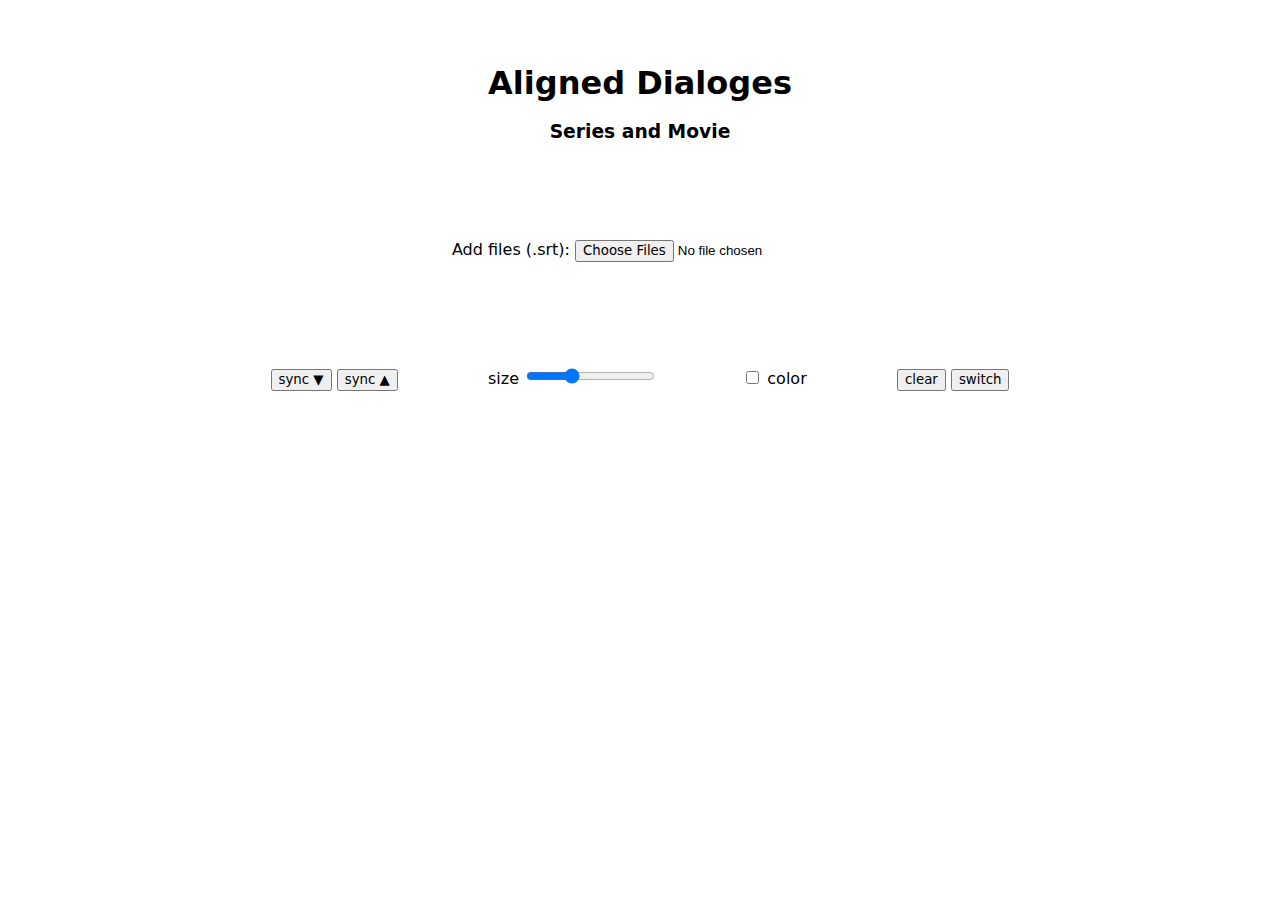
<file: index.html>
<!DOCTYPE html>
<html>
    <head>
        <title>TranScript</title>
        <link rel="stylesheet" type="text/css" href="scripts/style.css">
    </head>
    <body>
        <div class="page1">
            <div class="ad"></div>
            <div class="header">
                <h1>Aligned Dialoges</h1><h3>Series and Movie</h3>
            </div>
        </div>
        <div class="page2">
            <button id="totop" class="sticky" type="button" onclick="scrollToTop()">Back to top</button>
            <div class="topmenu">
                <label for="files">Add files (.srt): </label>
                <input type="file" id="files" onchange="openFile(event)" multiple>
                <div style="display:block; width: 1em; height: 5em;"></div>
                <div style="display:block; width: 1em; height: 0.5em;"></div>
            </div>
            <div class="controls">
                <button type="button" onmousedown="sync(0.5)">sync ▼</button>
                <button type="button" onmousedown="sync(-0.5)">sync ▲</button>
                <span style="display:inline-block; width: 5em;"></span>
                <label for="size">size</label>
                <input type="range" id="size" min="0.5" max="5" step="0.1" value="2" onchange="changeSize(this.value)" ><span style="display:inline-block; width: 5em;"></span>
                <div style="display: inline-block"><input type="checkbox" id="colors" onchange="addColors(this)" >
                <label for="Colors">color</label></div>
                <span style="display:inline-block; width: 5em;"></span>
                <button type="button" onclick="clearTabs()">clear</button>
                <button type="button" onclick="switchTabs()">switch</button>
            </div>
            <div id="reader">
                <div class="tab selected" id="tab1"></div>
                <!--<div class="tab notselected" id="tab2"></div>-->
            </div>
        </div>
        <script src="scripts/tranScript.js"></script>
    </body>
<!-- add titles and/or tags and/or tooltips -->
</html>
</file>
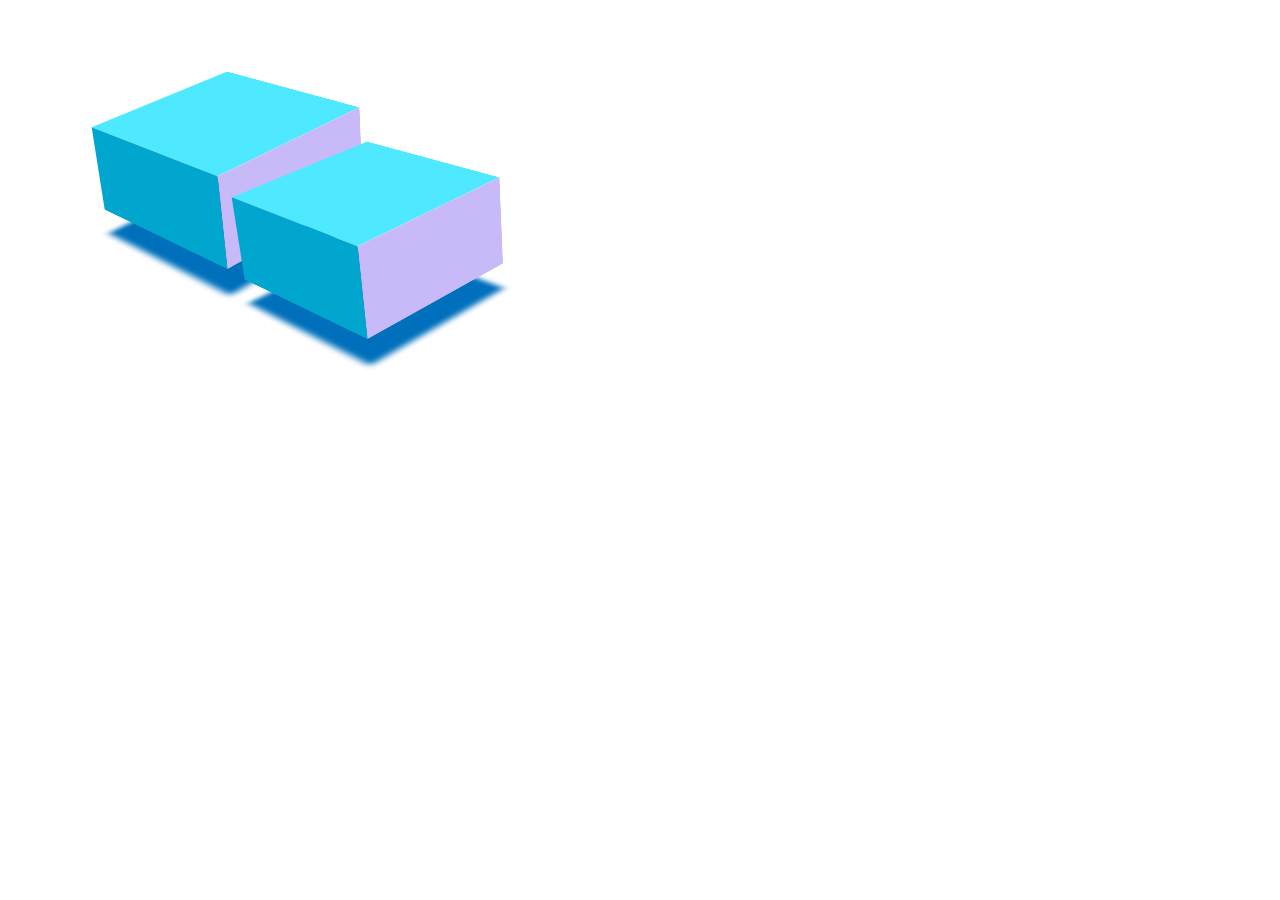
<file: forfun/index.html>
<html><head><link rel="stylesheet" type="text/css" href="index.css"></head>
    <body>
<section class="container">
  <div id="cube">      
    <figure class=" shaddow"></figure>
    <figure class="front"></figure>
    <figure class="side"></figure>
    <figure class="top"></figure>
  </div>
</section>
        <section class="container cube2">
  <div id="cube">
    <figure class=" shaddow"></figure>
    <figure class="front"></figure>
    <figure class="side"></figure>
    <figure class="top"></figure>
  </div>
</section>
    </body>
</html>
</file>
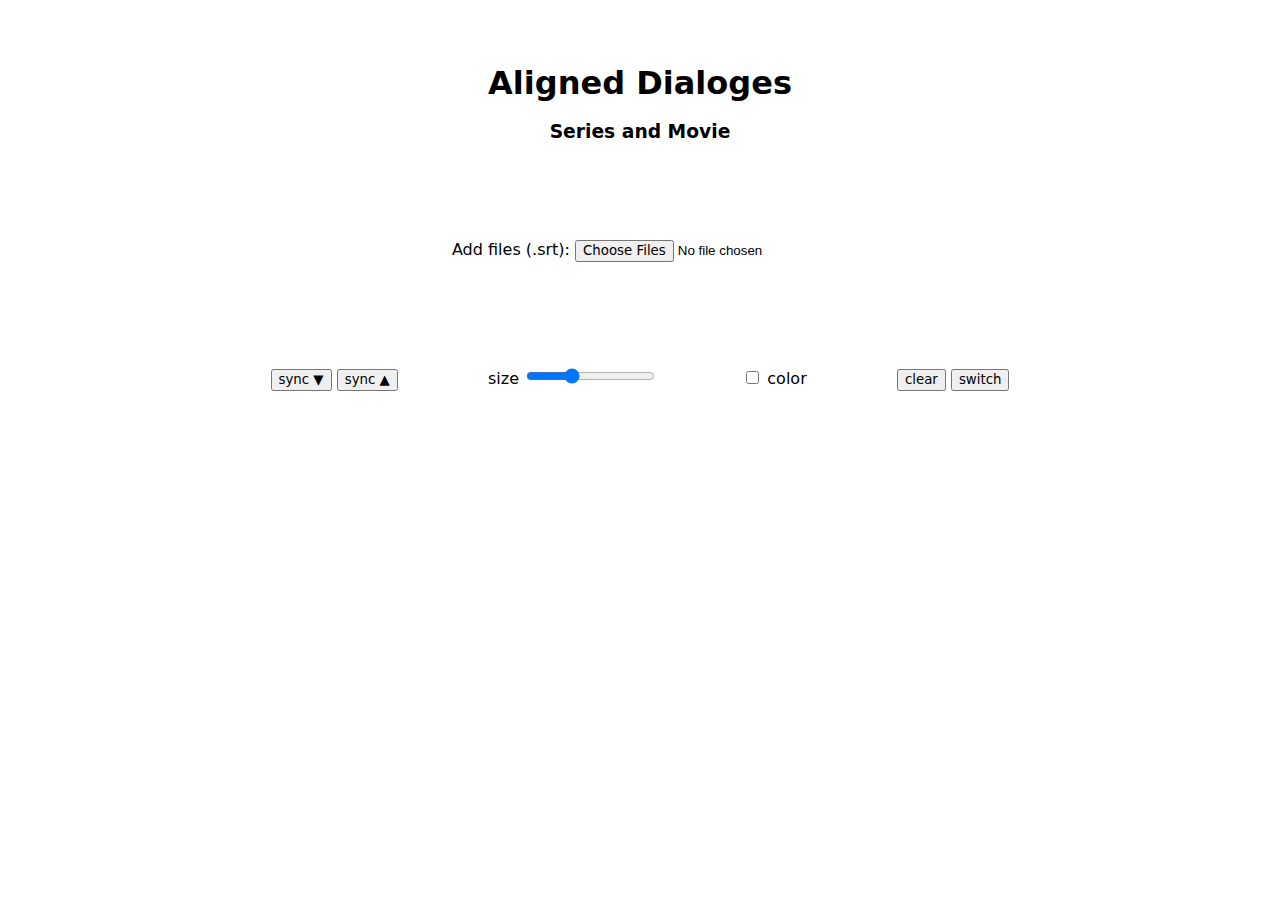
<file: scripts/index.html>
<!DOCTYPE html>
<html>
    <head>
        <title>TranScript</title>
        <link rel="stylesheet" type="text/css" href="style.css">
    </head>
    <body>
        <div class="page1">
            <div class="ad"></div>
            <div class="header">
                <h1>Aligned Dialoges</h1><h3>Series and Movie</h3>
            </div>
        </div>
        <div class="page2">
            <button id="totop" class="sticky" type="button" onclick="scrollToTop()">Back to top</button>
            <div class="topmenu">
                <label for="files">Add files (.srt): </label>
                <input type="file" id="files" onchange="openFile(event)" multiple>
                <div style="display:block; width: 1em; height: 5em;"></div>
                <div style="display:block; width: 1em; height: 0.5em;"></div>
            </div>
            <div class="controls">
                <button type="button" onmousedown="sync(0.5)">sync ▼</button>
                <button type="button" onmousedown="sync(-0.5)">sync ▲</button>
                <span style="display:inline-block; width: 5em;"></span>
                <label for="size">size</label>
                <input type="range" id="size" min="0.5" max="5" step="0.1" value="2" onchange="changeSize(this.value)" ><span style="display:inline-block; width: 5em;"></span>
                <div style="display: inline-block"><input type="checkbox" id="colors" onchange="addColors(this)" >
                <label for="Colors">color</label></div>
                <span style="display:inline-block; width: 5em;"></span>
                <button type="button" onclick="clearTabs()">clear</button>
                <button type="button" onclick="switchTabs()">switch</button>
            </div>
            <div id="reader">
                <div class="tab selected" id="tab1"></div>
                <!--<div class="tab notselected" id="tab2"></div>-->
            </div>
        </div>
        <script src="tranScript.js"></script>
    </body>
<!-- add titles and/or tags and/or tooltips -->
</html>
</file>
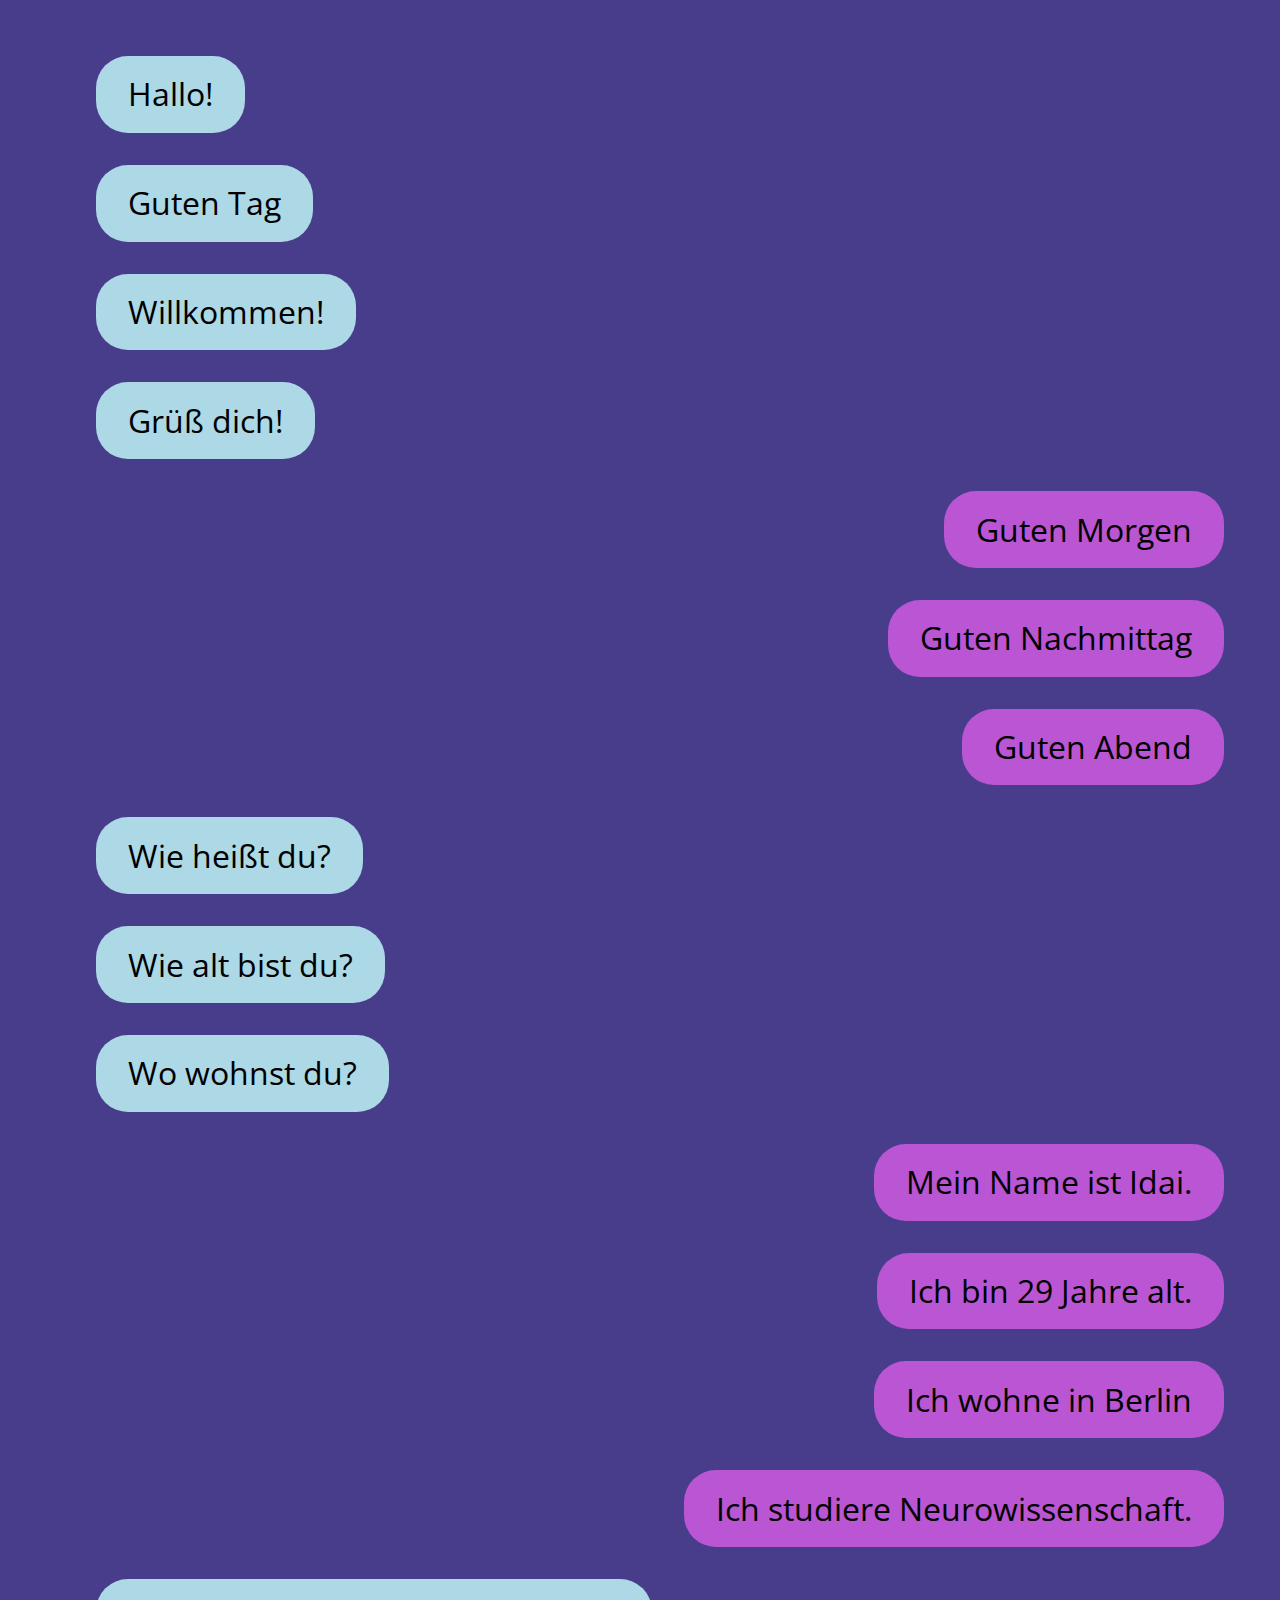
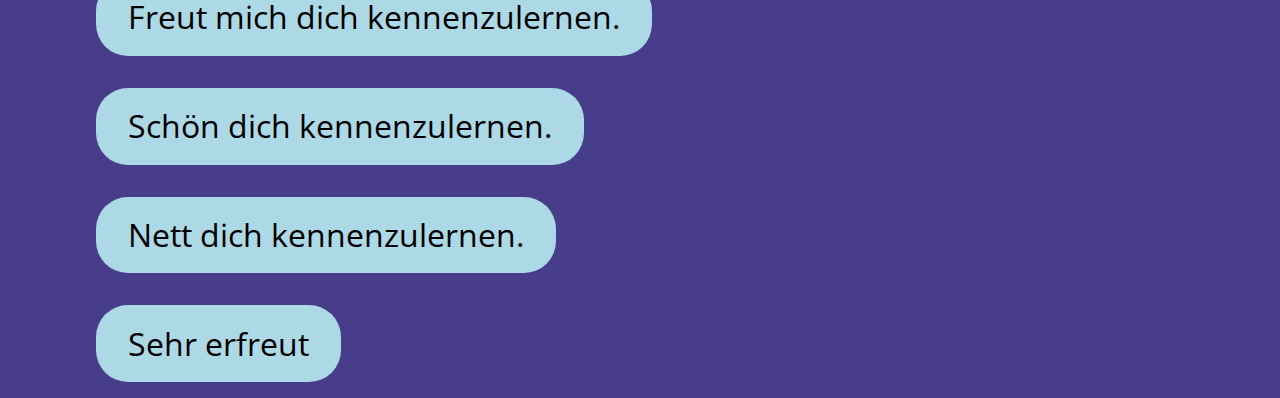
<file: german/conversations1.html>
<html>
    <head>
        <link rel="stylesheet" type="text/css" href="//fonts.googleapis.com/css?family=Open+Sans" />
        <script src="https://ajax.googleapis.com/ajax/libs/jquery/3.2.1/jquery.min.js"></script>
        <style>

            body {
                overflow: hidden;
                background-color: darkslateblue;
                padding: 2em;
            }

            li {
                font-family: "Open Sans";
                display: inline-block;
                clear: both;
                float: left;
                background-color: lightblue;
                border-radius: 1em; 
                padding: 0.2em 1em;
                font-size: 2em;
                line-height: 2em;
                margin: 0.5em;
            }
            ul:nth-child(even) li {
                float: right;
                background-color: mediumorchid;
            }
            
        </style>
    </head>
    <body>
        <ul>
            <li>
                Hallo!
            </li>
            <li>
                Guten Tag
            </li>
            <li>
                Willkommen!
            </li>
            <li>
                Gr&uuml;&szlig; dich!
            </li>
        </ul>
        <ul>
            <li>
                Guten Morgen
            </li>
            <li>
                Guten Nachmittag
            </li>
            <li>
                Guten Abend
            </li>
        </ul>
        <ul>
            <li>
                Wie heißt du?
            </li>
            <li>
                Wie alt bist du?
            </li>            
            <li>
                Wo wohnst du?
            </li>            
        </ul>
        <ul>           
            <li>
                Mein Name ist Idai.
            </li>
            <li>
                Ich bin 29 Jahre alt.
            </li>
            <li>
                Ich wohne in Berlin
            </li>
            <li>
                Ich studiere Neurowissenschaft.
            </li>
        </ul>
        <ul>
            <li>
                Freut mich dich kennenzulernen.
            </li>
            <li>
                Sch&ouml;n dich kennenzulernen.
            </li>
            <li>
                Nett dich kennenzulernen.
            </li>
            <li>
                Sehr erfreut
            </li>
<!--
            <li>
                Welche Hobbies hast du? / Was machst du gerne? / Was tust du gerne? / Was machst du (gerade)?
            </li>
-->
        </ul>

 <!--       <ul>
            <li>
                Auf Wiedersehen / Hau ab!
            </li>
            <li>
                Tsch&uuml;s / Tschau
            </li>
            <li>
                Bis sp&auml;ter / bald / gleich / dann / morgen
            </li>
            <li>
                Macht's gut / Schlaf gut
            </li>
            <li>
                Gute Nacht
            </li>
            <li>
                Sch&ouml;nen Tag / Abend noch
            </li>
        </ul>
        <ul>
            <li>
                ich komme
            </li>
            <li>
                du kommst
            </li>
            <li>
                er/sie/es kommt
            </li>
            <li>
                wir kommen
            </li>
            <li>
                ihr kommt
            </li>
            <li>
                sie/Sie kommen
            </li>
        </ul>
        <ul>
            <li>
                Ich spreche kein / ein bisschen / sehr gut deutsch
            </li>
            <li>
                Welche Sprache(n) sprechen Sie?
            </li>
            <li>
                Sprichst du Englisch?
            </li>
            <li>
                <a target="_blank" href="https://app2brain.com/learn-languages/german/countries-languages/">
                    Language list
                </a>
            </li>
            <li>
                Ich verstehe
            </li>
            <li>
                Ich verstehe dich / Sie nicht.
            </li>
            <li>
                Was bedeutet das?
            </li>
            <li>
                Bitte langsamer sprechen!
            </li>
        </ul>
        <ul>
            <li>
                Wie geht es dir?
            </li>
            <li>
                Gut, danke
            </li>
            <li>
                Mir geht’s gut, danke! Und dir?
            </li>
            <li>
                Nicht schlecht, danke!
            </li>
            <li>
                bitte / bitte sehr / gern geschehen / gerne
            </li>
        </ul>
        <ul>
            <li>
                Goto &rarr; Book.
            </li>
        </ul> -->

        <script>
            $('li').click( function(){
               $(this).siblings().hide('slow');
            });
        </script>
    </body>
</html>
</file>
<file: scripts/style.css>
* {
    box-sizing: border-box;
}
body {
    margin: 0;
    overflow-y: scroll;
    overflow-x: hidden;
    font-family: system-ui, sans-serif;
}
.page1 {
    overflow: auto;
}
.ad {
    width: 300px;
    height: 300px;
    background-color: black;
    float: right;
    display: none;
}
.header, .page2{
    text-align: center;
}
h1 {
    margin-top: 2em;
    padding-bottom: 0;
    margin-bottom: 0;
}
#totop {
    position: fixed;
    top: 0;
    display: none;
    margin: auto;
    font-size: 1.2em;
    z-index: 2;
    transform: translateX(-50%);
}
.tab {
    display: none;
}
.tab:after {
  content: "";
  display: table;
  clear: both;
}
.tab.selected {
    display: block;
}
.tab.notselected {
    display: none;
}
.tabi {
    line-height: 1.4;
    position: relative;
    width: 50%;
    float: left;
    padding: 1em;
}
#reader {
    font-size: 2em;
    color: white;
    padding: 1em 0 1em 2em;
}
.page1, .topmenu, .controls {
    background-color: white;
}
.topmenu {
    padding-top: 5em;
}
.controls {
    padding-top: 1em;
    padding-bottom: 1em;
    position: -webkit-sticky; /* Safari */
    position: sticky;
    top: 0;
    z-index: 3;
}
p {
    text-align: left;
}
.colored {
    font-family: "Open Sans";
}
.colored p {
    background-color: lightblue;
    border-radius: 1em;
    padding: 0.2em 1em;
    color: black;
}
.colored .tabi:nth-child(2) p{
    background-color: mediumorchid;
}

button, ::-webkit-file-upload-button {
    text-transform: none;
    -webkit-appearance: button;
    font-family: system-ui, sans-serif;
    line-height: 1.2;
    white-space: nowrap;
    text-decoration: none;
    cursor: pointer;
}
label {
    text-transform: none;
    font-family: system-ui, sans-serif;
    line-height: 1.2;
    white-space: nowrap;
    text-decoration: none;
}
</file>
<file: forfun/index.css>
* {
    margin: 0;
    padding: 0;
    border: 0;
    box-sizing: border-box;
}

.container {
    display: inline-block;
    margin: 50px;
    float: left;
  width: 200px;
  height: 200px;
  position: relative;
  perspective: 1000px;
}



#cube {
  width: 100%;
  height: 100%;
  position: absolute;
  transform-style: preserve-3d;
    transition: 0.2s;
  transform: rotateY(   -55deg )  rotateX(   -20deg ) rotateZ(15deg) translateZ( -100px ) translateY( 100px );  
}

.cube2 #cube:hover  {
      transform: rotateY(   -55deg )  rotateX(   -20deg ) rotateZ(15deg) translateZ( -100px ) translateY( 120px ); 
}

.cube2 #cube:hover .shaddow {
    transform: rotateX(  -90deg ) translateZ( 10px );
    filter: blur(3px) brightness(90%);
}

#cube figure {
  width: 200px;
  height: 100px;
  display: block;
  position: absolute;
}

#cube .front  { 
    background: 
    #00a6ce;
    transform: rotateY(   0deg ) translateZ( 100px ); }
#cube .side  { 
    background: #c8baf8; transform: rotateY(  90deg ) translateZ( 100px ); }
#cube .top    {
    height: 200px;
    background: #4fe9ff; transform: rotateX(  -90deg ) translateZ( -100px ); }

#cube .shaddow {
    height: 200px;
    background: #0070bc; transform: rotateX(  -90deg ) translateZ( 30px );
    filter: blur(5px) brightness(100%);  
    transition: 0.2s;
}

.cube2{
    transform: translateX(-160px) translateY(70px);
}
</file>
